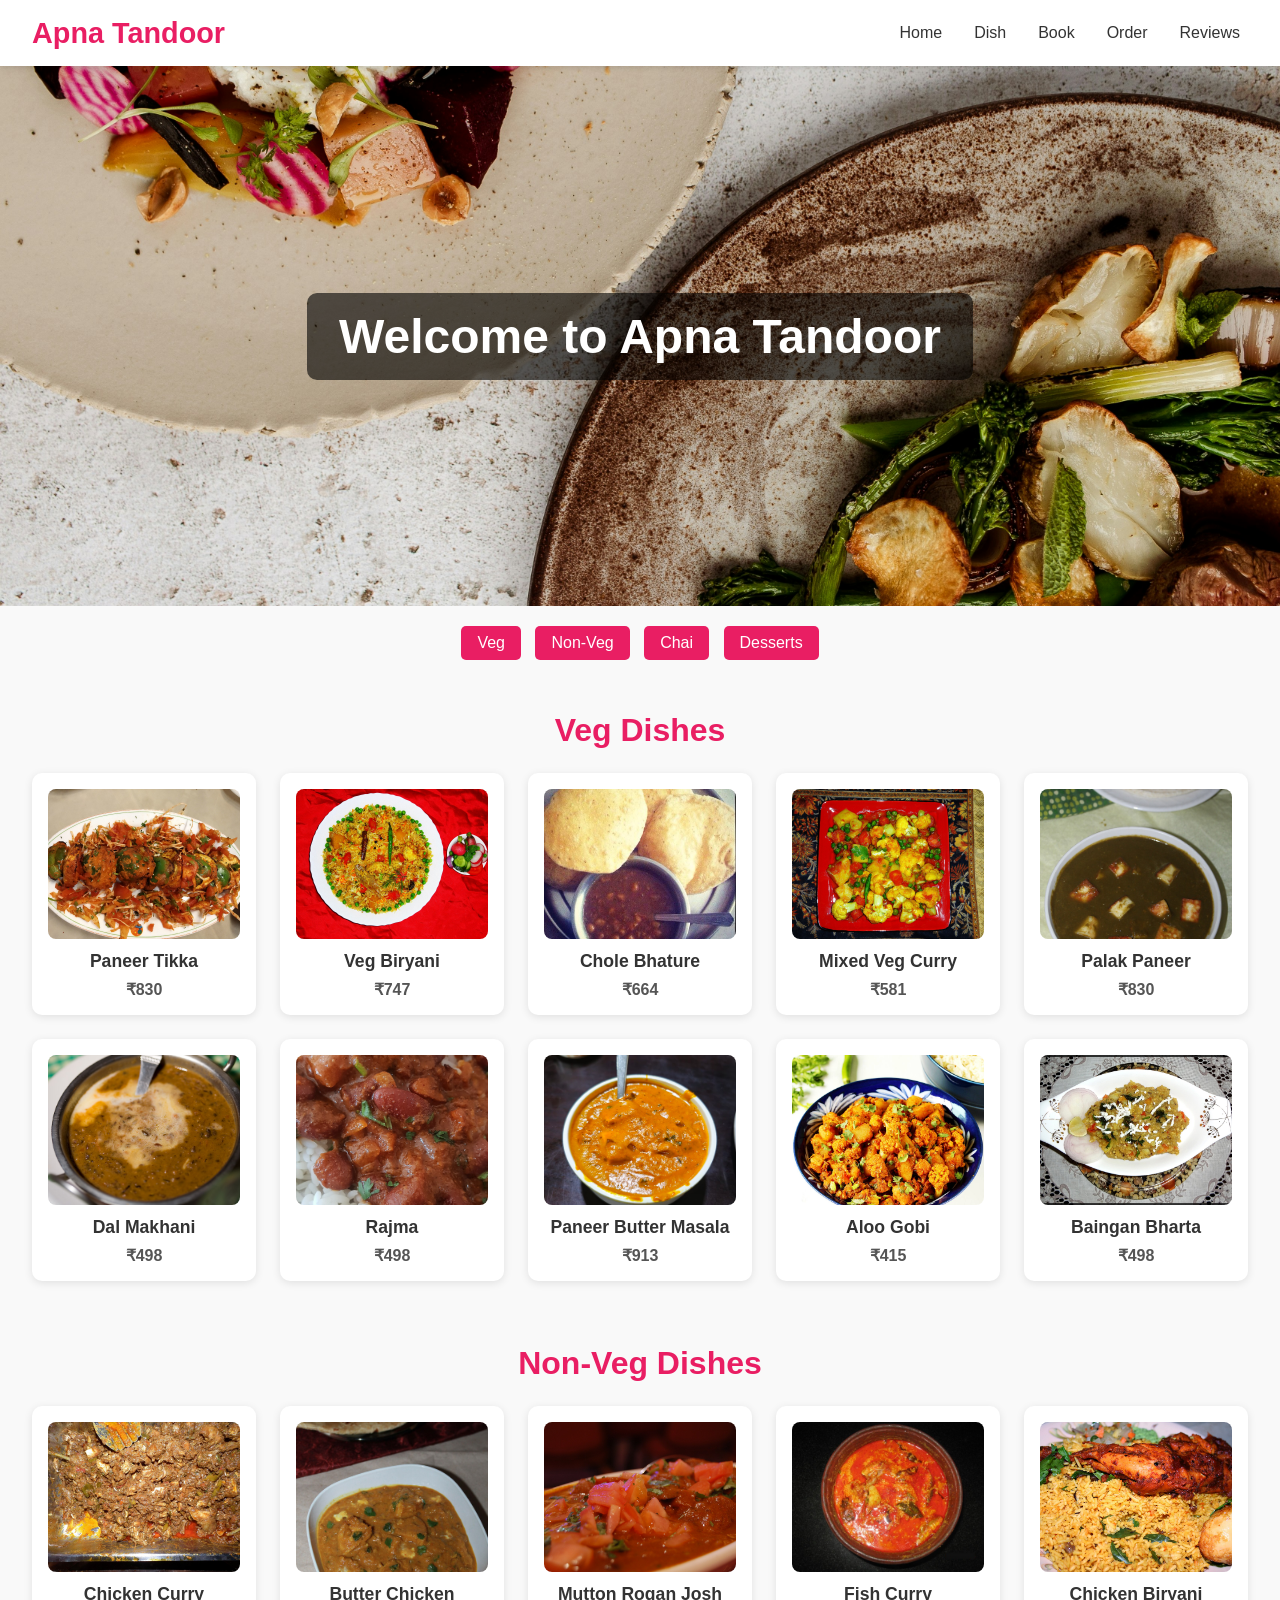
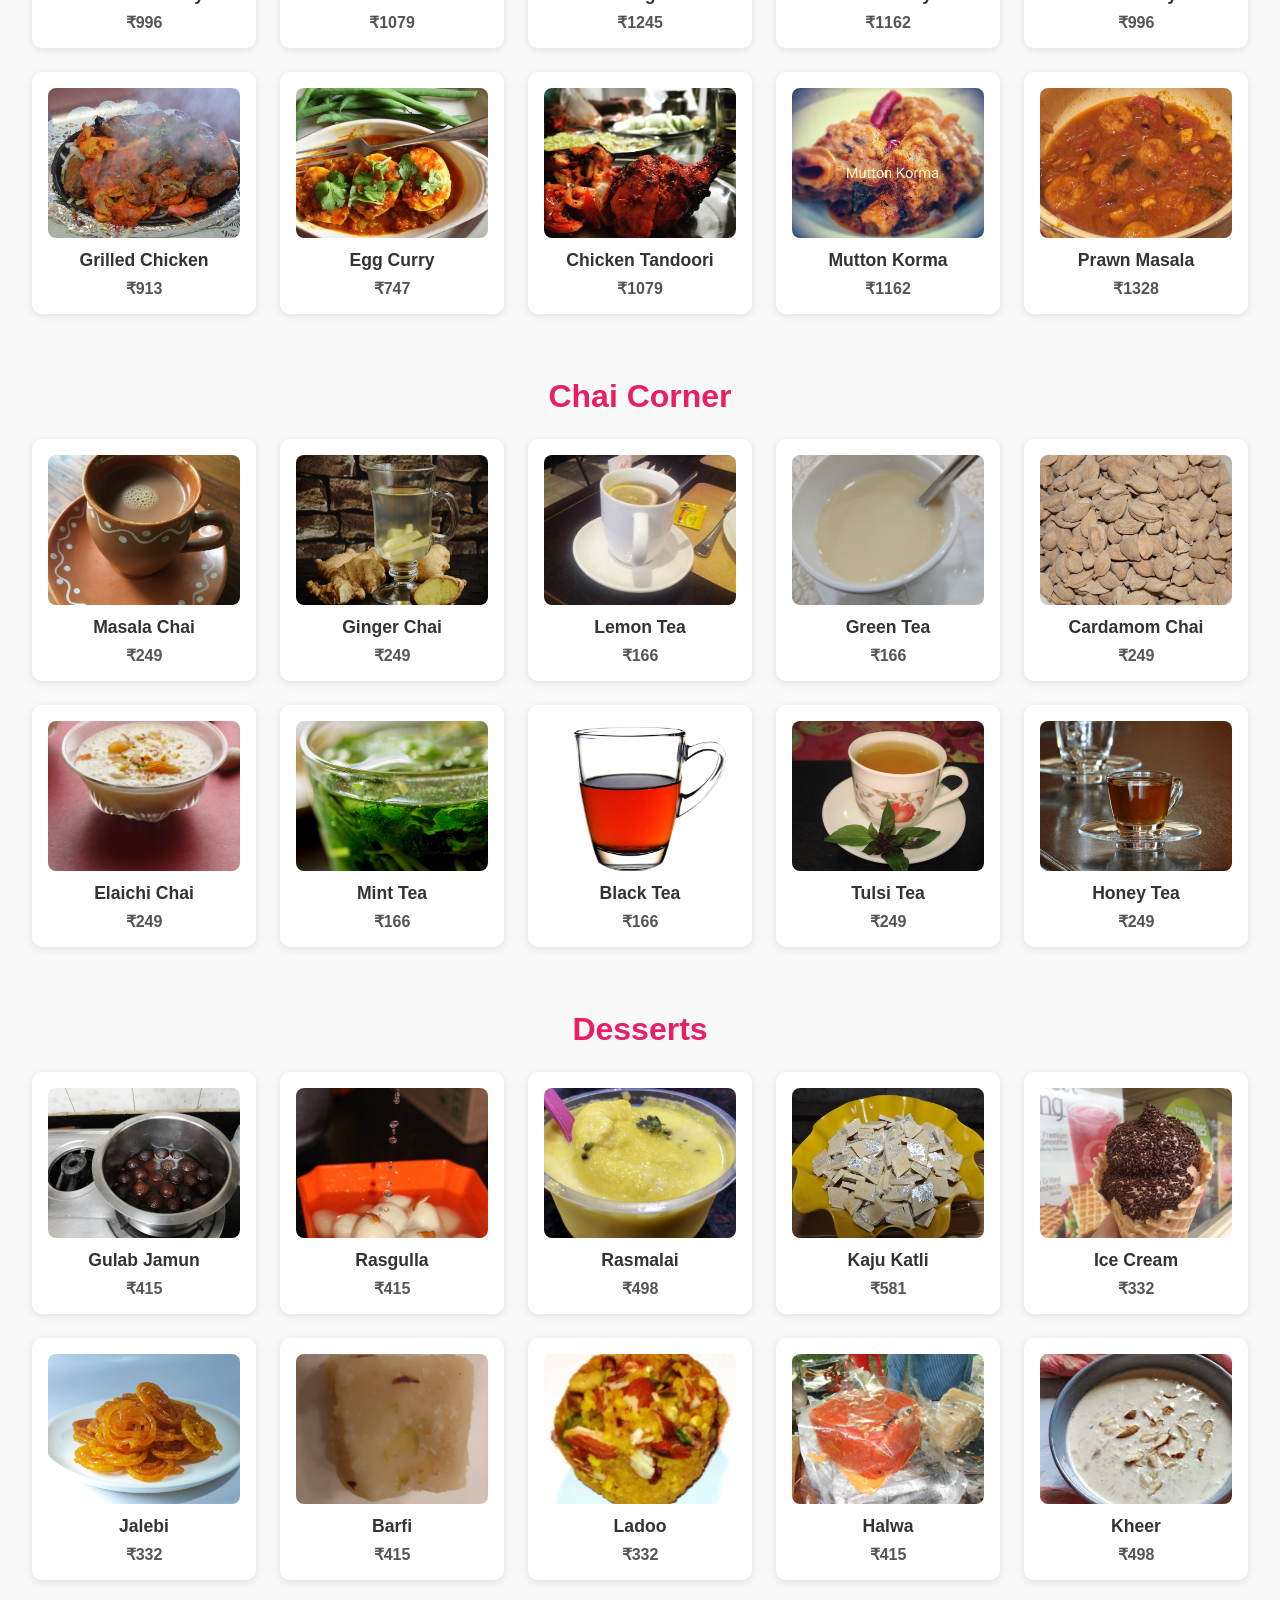
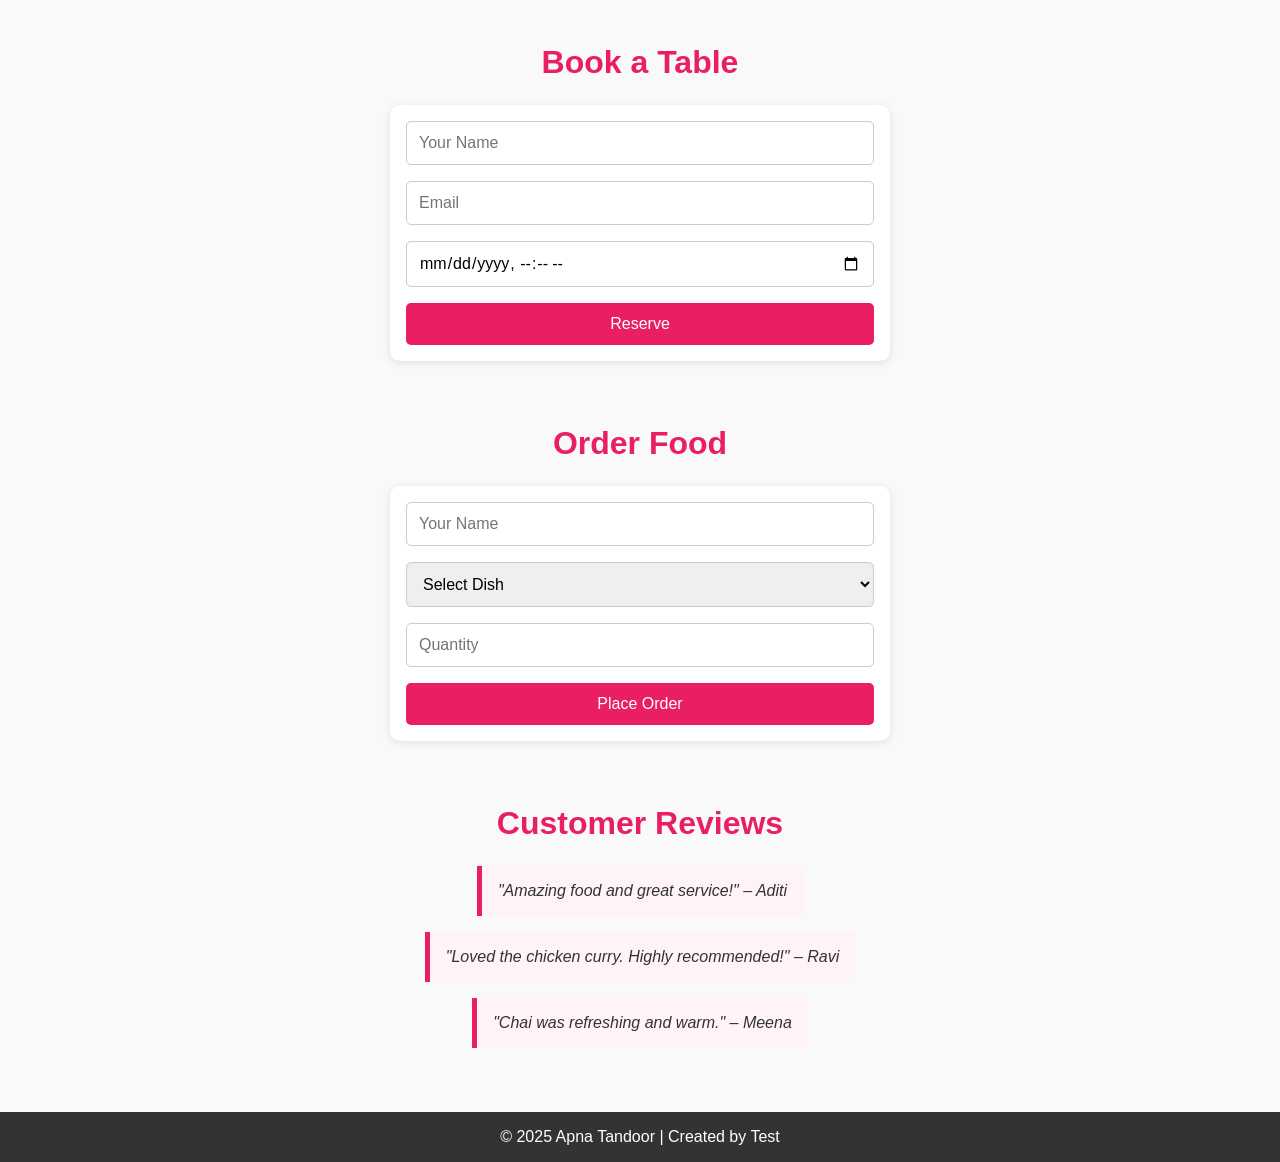
<file: index.html>
<!DOCTYPE html>
<html lang="en">
<head>
  <meta charset="UTF-8" />
  <meta name="viewport" content="width=device-width, initial-scale=1.0" />
  <title>Apna Tandoor - Restaurant</title>
  <link rel="stylesheet" href="style.css" />
  <script src="script.js"></script>
</head>
<body>
    <header>
        <div class="logo">Apna Tandoor</div>
        <nav>
          <a href="#home">Home</a>
          <a href="#veg">Dish</a>
          <a href="#book">Book</a>
          <a href="#order">Order</a>
          <a href="#reviews">Reviews</a>
        </nav>
      </header>
    
      <section id="home" class="hero">
        <div class="hero-content">
          <h1>Welcome to Apna Tandoor</h1>
        </div>
      </section>
    
      <section class="categ-button" style="text-align:center; margin: 20px 0;">
        <button onclick="location.href='#veg'">Veg</button>
        <button onclick="location.href='#nonveg'">Non-Veg</button>
        <button onclick="location.href='#chai'">Chai</button>
        <button onclick="location.href='#dessert'">Desserts</button>
      </section>

     <!-- Veg Section -->
<section id="veg" class="section">
  <h2>Veg Dishes</h2>
  <div class="menu-grid">
    <div class="menu-card"><img src="images/Paneer_tikka.jpg" alt="Paneer Tikka"><h3>Paneer Tikka</h3><span>₹830</span></div>
    <div class="menu-card"><img src="images/Vegetable_Biryani.JPG" alt="Veg Biryani"><h3>Veg Biryani</h3><span>₹747</span></div>
    <div class="menu-card"><img src="images/Chole_Bhature.jpg" alt="Chole Bhature"><h3>Chole Bhature</h3><span>₹664</span></div>
    <div class="menu-card"><img src="images/Mixed_Vegetable_Curry.JPG" alt="Mixed Veg Curry"><h3>Mixed Veg Curry</h3><span>₹581</span></div>
    <div class="menu-card"><img src="images/Palak_paneer.JPG" alt="Palak Paneer"><h3>Palak Paneer</h3><span>₹830</span></div>
    <div class="menu-card"><img src="images/Dal_Makhani.jpg" alt="Dal Makhani"><h3>Dal Makhani</h3><span>₹498</span></div>
    <div class="menu-card"><img src="images/Rajma_Chawal.jpg" alt="Rajma"><h3>Rajma</h3><span>₹498</span></div>
    <div class="menu-card"><img src="images/Paneer_butter_masala_2.jpg" alt="Paneer Butter Masala"><h3>Paneer Butter Masala</h3><span>₹913</span></div>
    <div class="menu-card"><img src="images/aloo-gobi-recipe.jpg" alt="Aloo Gobi"><h3>Aloo Gobi</h3><span>₹415</span></div>
    <div class="menu-card"><img src="images/Baigan_Bharta.jpg" alt="Baingan Bharta"><h3>Baingan Bharta</h3><span>₹498</span></div>
  </div>
</section>

<section id="nonveg" class="section">
  <h2>Non-Veg Dishes</h2>
  <div class="menu-grid">
    <div class="menu-card"><img src="images/Chicken_Curry.jpg" alt="Chicken Curry"><h3>Chicken Curry</h3><span>₹996</span></div>
    <div class="menu-card"><img src="images/Butter_chicken_masala.JPG" alt="Butter Chicken"><h3>Butter Chicken</h3><span>₹1079</span></div>
    <div class="menu-card"><img src="images/Mutton_rogan_josh.jpg" alt="Mutton Rogan Josh"><h3>Mutton Rogan Josh</h3><span>₹1245</span></div>
    <div class="menu-card"><img src="images/Kerala_Style_Fish_Curry.jpeg" alt="Fish Curry"><h3>Fish Curry</h3><span>₹1162</span></div>
    <div class="menu-card"><img src="images/1599px-Chicken_Biryani.jpg" alt="Chicken Biryani"><h3>Chicken Biryani</h3><span>₹996</span></div>
    <div class="menu-card"><img src="images/Grilled_chicken.JPG" alt="Grilled Chicken"><h3>Grilled Chicken</h3><span>₹913</span></div>
    <div class="menu-card"><img src="images/Egg_curry.jpg" alt="Egg Curry"><h3>Egg Curry</h3><span>₹747</span></div>
    <div class="menu-card"><img src="images/1200px-Chicken_Tandoori.jpeg" alt="Chicken Tandoori"><h3>Chicken Tandoori</h3><span>₹1079</span></div>
    <div class="menu-card"><img src="images/Mutton_Korma.jpg" alt="Mutton Korma"><h3>Mutton Korma</h3><span>₹1162</span></div>
    <div class="menu-card"><img src="images/Prawns_Masala.jpg" alt="Prawn Masala"><h3>Prawn Masala</h3><span>₹1328</span></div>
  </div>
</section>

<section id="chai" class="section">
  <h2>Chai Corner</h2>
  <div class="menu-grid">
    <div class="menu-card"><img src="images/Masala_tea.jpg" alt="Masala Chai"><h3>Masala Chai</h3><span>₹249</span></div>
    <div class="menu-card"><img src="images/Ginger_tea.jpg" alt="Ginger Chai"><h3>Ginger Chai</h3><span>₹249</span></div>
    <div class="menu-card"><img src="images/Lemon_tea.jpg" alt="Lemon Tea"><h3>Lemon Tea</h3><span>₹166</span></div>
    <div class="menu-card"><img src="images/Green_Tea_Cup_with_Hollandia_milk.jpg" alt="Green Tea"><h3>Green Tea</h3><span>₹166</span></div>
    <div class="menu-card"><img src="images/Cardamom.JPG" alt="Cardamom Chai"><h3>Cardamom Chai</h3><span>₹249</span></div>
    <div class="menu-card"><img src="images/istockphoto-1308448091-612x612.jpg" alt="Elaichi Chai"><h3>Elaichi Chai</h3><span>₹249</span></div>
    <div class="menu-card"><img src="images/Mint_Tea.jpg" alt="Mint Tea"><h3>Mint Tea</h3><span>₹166</span></div>
    <div class="menu-card"><img src="images/Cup_of_black_tea.JPG" alt="Black Tea"><h3>Black Tea</h3><span>₹166</span></div>
    <div class="menu-card"><img src="images/Tulsi_Tea.JPG" alt="Tulsi Tea"><h3>Tulsi Tea</h3><span>₹249</span></div>
    <div class="menu-card"><img src="images/Honey_Tea.JPG" alt="Honey Tea"><h3>Honey Tea</h3><span>₹249</span></div>
  </div>
</section>

<section id="dessert" class="section">
  <h2>Desserts</h2>
  <div class="menu-grid">
    <div class="menu-card"><img src="images/Gulab_jamun_2.jpg" alt="Gulab Jamun"><h3>Gulab Jamun</h3><span>₹415</span></div>
    <div class="menu-card"><img src="images/Rasgulla.JPG" alt="Rasgulla"><h3>Rasgulla</h3><span>₹415</span></div>
    <div class="menu-card"><img src="images/Rasmalai.jpg" alt="Rasmalai"><h3>Rasmalai</h3><span>₹498</span></div>
    <div class="menu-card"><img src="images/Kaju_Katli.JPG" alt="Kaju Katli"><h3>Kaju Katli</h3><span>₹581</span></div>
    <div class="menu-card"><img src="images/1600px-Ice_cream_waffle_cone.jpg" alt="Ice Cream"><h3>Ice Cream</h3><span>₹332</span></div>
    <div class="menu-card"><img src="images/1600px-Jalebi_-_Served_in_a_Plate.jpeg" alt="Jalebi"><h3>Jalebi</h3><span>₹332</span></div>
    <div class="menu-card"><img src="images/Barfi_-_Indian_sweet.jpg" alt="Barfi"><h3>Barfi</h3><span>₹415</span></div>
    <div class="menu-card"><img src="images/Laddu.jpg" alt="Ladoo"><h3>Ladoo</h3><span>₹332</span></div>
    <div class="menu-card"><img src="images/Halwa.jpg" alt="Halwa"><h3>Halwa</h3><span>₹415</span></div>
    <div class="menu-card"><img src="images/kheer.jpeg" alt="Kheer"><h3>Kheer</h3><span>₹498</span></div>
  </div>
</section>

    

  <section id="book" class="section">
    <h2>Book a Table</h2>
    <form id="bookingForm" class="form">
      <input type="text" name="name" placeholder="Your Name" required />
      <input type="email" name="email" placeholder="Email" required />
      <input type="datetime-local" name="datetime" required />
      <button type="submit">Reserve</button>
    </form>
  </section>

  <section id="order" class="section">
    <h2>Order Food</h2>
    <form id="orderForm" class="form">
      <input type="text" name="orderName" placeholder="Your Name" required />
      <select name="dish" required>
        <option value="">Select Dish</option>
        <option>Paneer Tikka</option>
        <option>Veg Biryani</option>
        <option>Chole Bhature</option>
        <option>Palak Paneer</option>
        <option>Dal Makhani</option>
        <option>Chicken Curry</option>
        <option>Butter Chicken</option>
        <option>Mutton Rogan Josh</option>
        <option>Chicken Biryani</option>
        <option>Grilled Chicken</option>
        <option>Masala Chai</option>
        <option>Ginger Chai</option>
        <option>Lemon Tea</option>
        <option>Cardamom Chai</option>
        <option>Mint Tea</option>
        <option>Gulab Jamun</option>
        <option>Rasgulla</option>
        <option>Kaju Katli</option>
        <option>Jalebi</option>
        <option>Kheer</option>
      </select>
      <input type="number" name="quantity" placeholder="Quantity" min="1" required />
      <button type="submit">Place Order</button>
    </form>
  </section>

  <section id="reviews" class="section">
    <h2>Customer Reviews</h2>
    <div class="reviews">
      <blockquote>"Amazing food and great service!" – Aditi</blockquote>
      <blockquote>"Loved the chicken curry. Highly recommended!" – Ravi</blockquote>
      <blockquote>"Chai was refreshing and warm." – Meena</blockquote>
    </div>
  </section>

  <footer>
    <p>&copy; 2025 Apna Tandoor | Created by Test</p>
  </footer>

 
</body>
</html>
</file>
<file: style.css>
* {
  margin: 0;
  padding: 0;
  box-sizing: border-box;
  font-family: "Poppins", sans-serif;
}

body {
  background: #f9f9f9;
  color: #333;
}

header {
  display: flex;
  justify-content: space-between;
  align-items: center;
  padding: 1rem 2rem;
  background-color: #fff;
  box-shadow: 0 2px 5px rgba(0, 0, 0, 0.1);
  position: sticky;
  top: 0;
  z-index: 1000;
  flex-wrap: wrap;
}

.logo {
  font-size: 1.8rem;
  font-weight: bold;
  color: #e91e63;
}

nav {
  display: flex;
  gap: 1rem;
  flex-wrap: wrap;
}

nav a {
  text-decoration: none;
  color: #333;
  font-weight: 500;
  padding: 0.5rem;
  transition: color 0.3s;
}

nav a:hover {
  color: #e91e63;
}

.hero {
  background: url('images/homebg.jpg') no-repeat center center/cover;
  height: 60vh;
  display: flex;
  justify-content: center;
  align-items: center;
  text-align: center;
}

.hero-content h1 {
  color: white;
  font-size: 3rem;
  background: rgba(0, 0, 0, 0.6);
  padding: 1rem 2rem;
  border-radius: 10px;
}

.section {
  padding: 2rem;
  text-align: center;
}

.section h2 {
  margin-bottom: 1.5rem;
  font-size: 2rem;
  color: #e91e63;
}

.menu-grid {
  display: grid;
  grid-template-columns: repeat(auto-fit, minmax(220px, 1fr));
  gap: 1.5rem;
}

.menu-card {
  background: white;
  border-radius: 10px;
  overflow: hidden;
  box-shadow: 0 2px 8px rgba(0, 0, 0, 0.1);
  text-align: center;
  padding: 1rem;
  transition: transform 0.3s;
}

.menu-card:hover {
  transform: translateY(-5px);
}

.menu-card img {
  width: 100%;
  height: 150px;
  object-fit: cover;
  border-radius: 8px;
}

.menu-card h3 {
  margin: 0.5rem 0;
  font-size: 1.1rem;
}

.menu-card span {
  color: #555;
  font-weight: bold;
}

.form {
  display: flex;
  flex-direction: column;
  max-width: 500px;
  margin: auto;
  gap: 1rem;
  padding: 1rem;
  background: white;
  border-radius: 10px;
  box-shadow: 0 2px 8px rgba(0, 0, 0, 0.1);
}

.form input,
.form select,
.form button {
  padding: 0.75rem;
  font-size: 1rem;
  border-radius: 5px;
  border: 1px solid #ccc;
}

.form button {
  background-color: #e91e63;
  color: white;
  border: none;
  cursor: pointer;
  transition: background-color 0.3s;
}

.form button:hover {
  background-color: #d81b60;
}

.reviews {
  display: flex;
  flex-direction: column;
  align-items: center;
  gap: 1rem;
  margin-top: 1rem;
}

.reviews blockquote {
  background: #fff3f6;
  padding: 1rem;
  border-left: 5px solid #e91e63;
  max-width: 600px;
  font-style: italic;
}

footer {
  text-align: center;
  padding: 1rem;
  background: #333;
  color: white;
  margin-top: 2rem;
}

.categ-button {
  margin: 20px 0;
  text-align: center;
}

.categ-button button {
  margin: 0 5px;
  padding: 0.5rem 1rem;
  font-size: 1rem;
  background-color: #e91e63;
  color: white;
  border: none;
  border-radius: 5px;
  cursor: pointer;
}

.categ-button button:hover {
  background-color: #d81b60;
}

/* -------------------- RESPONSIVE -------------------- */

@media (max-width: 1024px) {
  .hero-content h1 {
    font-size: 2.5rem;
    padding: 1rem;
  }
}

@media (max-width: 768px) {
  header {
    flex-direction: column;
    align-items: flex-start;
  }

  nav {
    flex-direction: row;
    width: 100%;
    margin-top: 1rem;
  }

  nav a {
    padding: 0.5rem 0;
  }

  .hero {
    height: 50vh;
  }

  .hero-content h1 {
    font-size: 2rem;
  }

  .form {
    width: 100%;
  }

  .menu-card img {
    height: 120px;
  }
}

@media (max-width: 480px) {
  .hero-content h1 {
    font-size: 1.5rem;
  }

  .menu-grid {
    grid-template-columns: 1fr;
  }

  .menu-card img {
    height: 100px;
  }

  .form input,
  .form select,
  .form button {
    font-size: 0.9rem;
  }

  .logo {
    font-size: 1.5rem;
  }

  .categ-button button {
    margin: 5px 3px;
    font-size: 0.9rem;
    padding: 0.4rem 0.8rem;
  }
}
</file>
